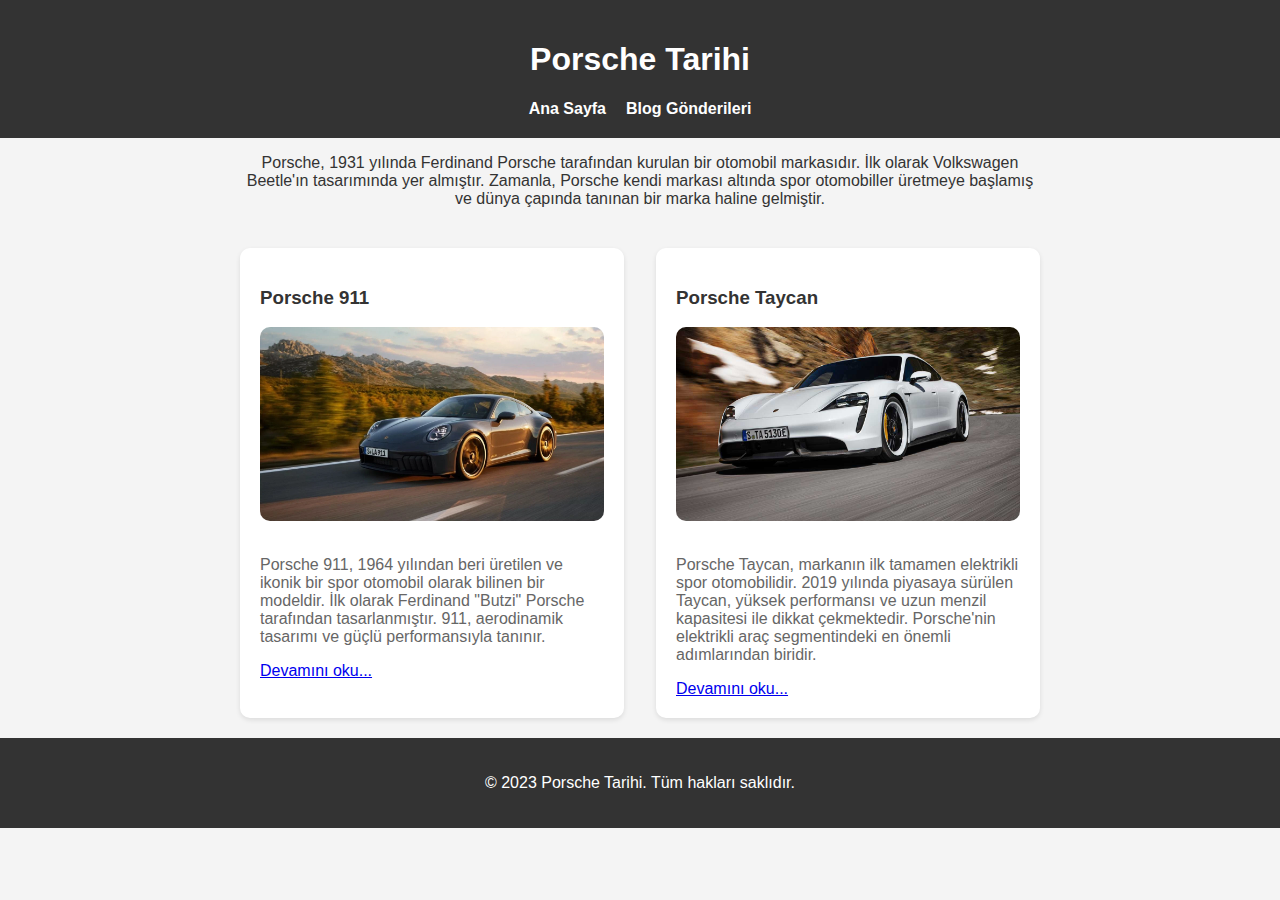
<file: index.html>
<!DOCTYPE html>
<html lang="en">
<head>
    <meta charset="UTF-8">
    <meta name="viewport" content="width=device-width, initial-scale=1.0">
    <title>Porsche Tarihi</title>
    <link rel="stylesheet" href="style.css">
</head>
<body>
    <!-- Header -->
    <header>
        <h1>Porsche Tarihi</h1>
    <nav>
        <ul>
            <li><a href="index.html">Ana Sayfa</a></li>
            <li><a href="post.html">Blog Gönderileri</a></li>
        </ul>
    </nav>
    </header>

    <!-- Main Content -->
  <main>

    <section class="hero">
         <p>Porsche, 1931 yılında Ferdinand Porsche tarafından kurulan bir otomobil markasıdır. İlk olarak Volkswagen Beetle'ın tasarımında yer almıştır. Zamanla, Porsche kendi markası altında spor otomobiller üretmeye başlamış ve dünya çapında tanınan bir marka haline gelmiştir.</p>
    </section>
        
    <section class="blog-posts">
    <article>
        <h3>Porsche 911</h3>
        <img src="img/p1.jpg" alt="Porsche 911">
            <p>Porsche 911, 1964 yılından beri üretilen ve ikonik bir spor otomobil olarak bilinen bir modeldir. İlk olarak Ferdinand "Butzi" Porsche tarafından tasarlanmıştır. 911, aerodinamik tasarımı ve güçlü performansıyla tanınır.</p>
            <a href="post.html">Devamını oku...</a>
    </article>

    <article>
        <h3>Porsche Taycan</h3>
        <img src="img/p2.jpg" alt="Porsche Taycan">
            <p>Porsche Taycan, markanın ilk tamamen elektrikli spor otomobilidir. 2019 yılında piyasaya sürülen Taycan, yüksek performansı ve uzun menzil kapasitesi ile dikkat çekmektedir. Porsche'nin elektrikli araç segmentindeki en önemli adımlarından biridir.</p>
         <a href="post.html">Devamını oku...</a>
    </article>
    </section>
  </main>
    <!-- Footer -->
    <footer>
        <p>&copy; 2023 Porsche Tarihi. Tüm hakları saklıdır.</p>
    </footer>
</body>
</html>
</file>
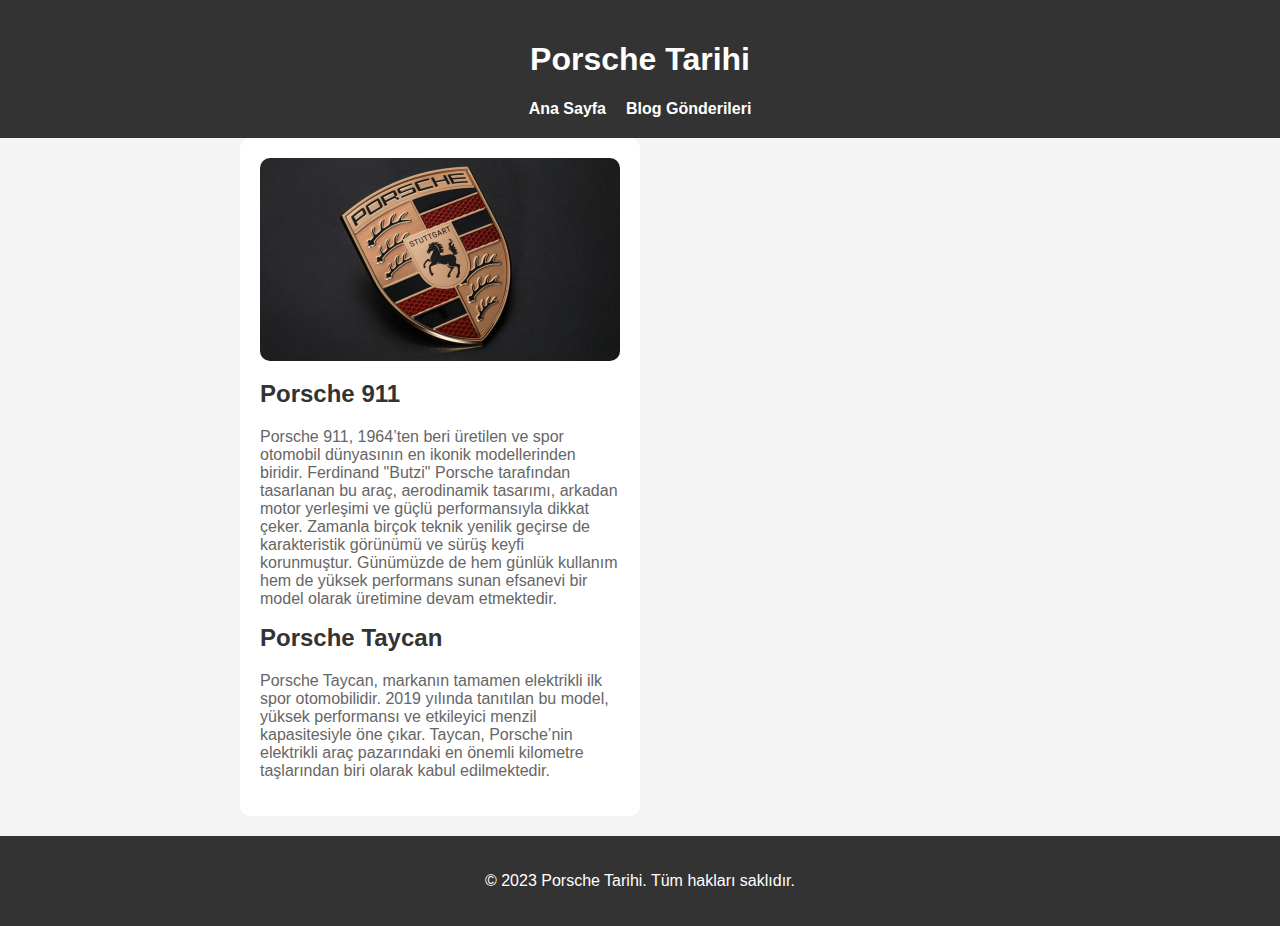
<file: post.html>
<!DOCTYPE html>
<html lang="en">
<head>
    <meta charset="UTF-8">
    <meta name="viewport" content="width=device-width, initial-scale=1.0">
    <title>Porsche Tarihi</title>
    <link rel="stylesheet" href="style.css">
</head>
<body>
    <!-- Header -->
    <header>
    <h1>
        Porsche Tarihi
    </h1>
    <nav>
        <ul>
            <li><a href="index.html">Ana Sayfa</a></li>
            <li><a href="post.html">Blog Gönderileri</a></li>
        </ul>
    </nav>
    </header>
    <!-- Main Content -->
    <main>
        <article>
        <img src="img/Wappen_neu1.jpg" alt="Porsche Logo">
        <h2>Porsche 911</h2>
            <p>Porsche 911, 1964’ten beri üretilen ve spor otomobil dünyasının en ikonik modellerinden biridir. Ferdinand "Butzi" Porsche tarafından tasarlanan bu araç, aerodinamik tasarımı, arkadan motor yerleşimi ve güçlü performansıyla dikkat çeker. Zamanla birçok teknik yenilik geçirse de karakteristik görünümü ve sürüş keyfi korunmuştur. Günümüzde de hem günlük kullanım hem de yüksek performans sunan efsanevi bir model olarak üretimine devam etmektedir.</p>
        
        <h2>Porsche Taycan</h2>
            <p>Porsche Taycan, markanın tamamen elektrikli ilk spor otomobilidir. 2019 yılında tanıtılan bu model, yüksek performansı ve etkileyici menzil kapasitesiyle öne çıkar. Taycan, Porsche’nin elektrikli araç pazarındaki en önemli kilometre taşlarından biri olarak kabul edilmektedir.</p>
        </article>
    </main>
    <!-- Footer -->
    <footer>
        <p>&copy; 2023 Porsche Tarihi. Tüm hakları saklıdır.</p>
    </footer>
</body>
</html>
</file>
<file: style.css>
body {
  margin: 0;
  font-family: Arial, sans-serif;
  background-color: #f4f4f4;
  color: #333;
}

header, footer {
  background-color: #333;
  color: white;
  padding: 20px;
  text-align: center;
}

footer {
  margin-top: 20px
  }

nav ul {
  list-style: none;
  padding: 0;
  display: flex;
  justify-content: center;
  gap: 20px;
  margin: 0;
}


nav a {
  text-decoration: none;
  color: white;
  font-weight: bold;
}

nav a:hover {
  text-decoration: underline;
  color: #ccc;
}

main {
  justify-content: space-between;
  gap: 20px;
  max-width: 800px;
  margin: 0 auto;
}

article {
  background-color: white;
  padding: 20px;
  border-radius: 10px;
  width: 45%;
}

article img {
  max-width: 100%;
  border-radius: 10px;
  margin-bottom: 15px;
}

article h2 {
  margin-top: 0;
}

article p {
  color: #666;
}

.hero {
    text-align: center;
    margin-bottom: 40px;
}

.blog-posts {
    display: flex;
    justify-content: space-between;
    gap: 30px;
    flex-wrap: wrap;
}

.blog-posts article {
    background-color: white;
  padding: 20px;
  border-radius: 10px;
  box-shadow: 0px 2px 5px rgba(0, 0, 0, 0.1);
  width: 48%;
  box-sizing: border-box;
}
</file>
